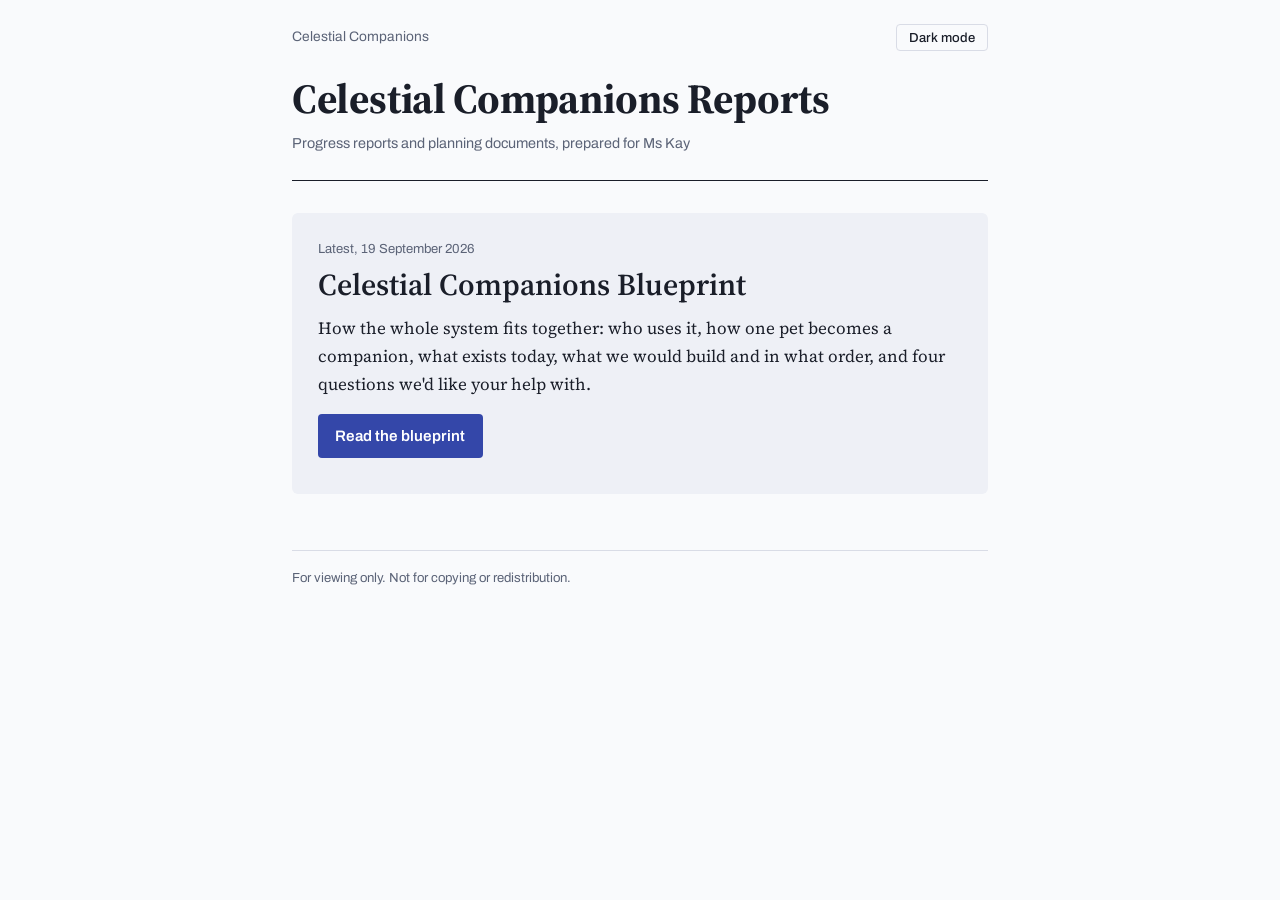
<file: index.html>
<!doctype html>
<html lang="en-GB">
<head>
<meta charset="utf-8">
<meta name="viewport" content="width=device-width, initial-scale=1">
<meta name="robots" content="noindex">
<title>Celestial Companions Reports</title>
<link rel="preconnect" href="https://fonts.googleapis.com">
<link rel="preconnect" href="https://fonts.gstatic.com" crossorigin>
<link href="https://fonts.googleapis.com/css2?family=Archivo:wght@400;500;600&family=Source+Serif+4:opsz,wght@8..60,400;8..60,600;8..60,700&display=swap" rel="stylesheet">
<link rel="stylesheet" href="assets/site.css">
<script src="assets/site.js"></script>
</head>
<body>
<div class="wrap index">

  <div class="topbar">
    <span>Celestial Companions</span>
    <button type="button" class="theme-toggle">Dark mode</button>
  </div>

  <header class="doc">
    <h1>Celestial Companions Reports</h1>
    <p class="byline">Progress reports and planning documents, prepared for Ms Kay</p>
  </header>

  <main>
    <section class="featured">
      <p class="label">Latest, 19 September 2026</p>
      <h2><a href="blueprint/">Celestial Companions Blueprint</a></h2>
      <p>How the whole system fits together: who uses it, how one pet becomes a companion, what exists today, what we would build and in what order, and four questions we'd like your help with.</p>
      <p><a class="button" href="blueprint/">Read the blueprint</a></p>
    </section>
  </main>

  <footer class="doc">For viewing only. Not for copying or redistribution.</footer>

</div>
</body>
</html>
</file>
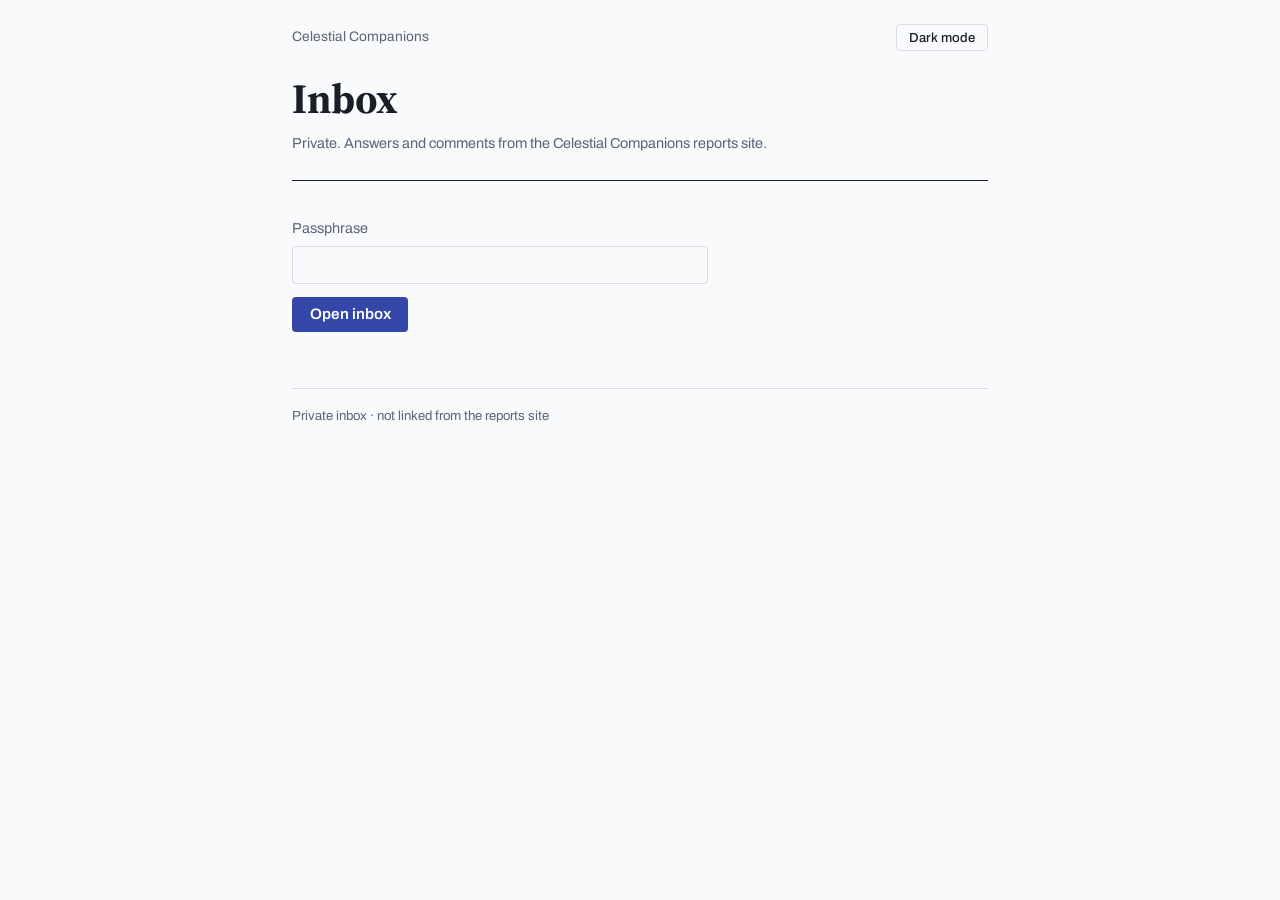
<file: inbox/index.html>
<!doctype html>
<html lang="en-GB">
<head>
<meta charset="utf-8">
<meta name="viewport" content="width=device-width, initial-scale=1">
<meta name="robots" content="noindex, nofollow">
<title>Inbox</title>
<link rel="preconnect" href="https://fonts.googleapis.com">
<link rel="preconnect" href="https://fonts.gstatic.com" crossorigin>
<link href="https://fonts.googleapis.com/css2?family=Archivo:wght@400;500;600&family=Source+Serif+4:opsz,wght@8..60,400;8..60,600;8..60,700&display=swap" rel="stylesheet">
<link rel="stylesheet" href="../assets/site.css">
<script src="../assets/site.js"></script>
<style>
  .inbox-tools { display: flex; align-items: center; gap: 0.8rem; flex-wrap: wrap; font-family: var(--sans); font-size: 0.9rem; color: var(--muted); margin: 0 0 1.5rem; }
  .inbox-tools .grow { flex: 1; }
  .card { border-top: 1px solid var(--line); padding: 1.1rem 0 0.4rem; }
  .card .q { font-family: var(--sans); font-size: 0.82rem; color: var(--muted); margin: 0 0 0.2rem; }
  .card .tag { display: inline-block; font-family: var(--sans); font-size: 0.72rem; font-weight: 600; border: 1px solid var(--accent); color: var(--accent); border-radius: 3px; padding: 0 0.4rem; margin-left: 0.4rem; }
  .card .text { white-space: pre-wrap; margin: 0.2rem 0 0.8rem; }
  .card label { display: block; font-family: var(--sans); font-size: 0.82rem; color: var(--muted); margin: 0 0 0.3rem; }
  .card textarea { display: block; width: 100%; min-height: 4.5rem; resize: vertical; font: 400 1rem/1.5 var(--serif); color: var(--ink); background: var(--bg); border: 1px solid var(--line); border-radius: 4px; padding: 0.55rem 0.7rem; }
  .card textarea:focus-visible, #pass:focus-visible { outline: 2px solid var(--accent); outline-offset: 1px; }
  .card .row { display: flex; align-items: center; gap: 0.9rem; flex-wrap: wrap; margin: 0.6rem 0 1rem; }
  .card .status { font-family: var(--sans); font-size: 0.85rem; color: var(--muted); }
  #pass { display: block; width: 100%; max-width: 26rem; font: 400 1rem var(--sans); color: var(--ink); background: var(--bg); border: 1px solid var(--line); border-radius: 4px; padding: 0.6rem 0.7rem; margin: 0.3rem 0 0.8rem; }
  button.button { border: 0; cursor: pointer; }
  button.button:disabled { opacity: 0.55; cursor: default; }
  button.button.quiet { background: transparent; color: var(--muted); border: 1px solid var(--line); }
  .message { font-family: var(--sans); font-size: 0.9rem; color: var(--muted); }
</style>
</head>
<body>
<div class="wrap">

  <div class="topbar">
    <span>Celestial Companions</span>
    <button type="button" class="theme-toggle">Dark mode</button>
  </div>

  <header class="doc">
    <h1>Inbox</h1>
    <p class="byline">Private. Answers and comments from the Celestial Companions reports site.</p>
  </header>

  <main>
    <section id="gate" hidden>
      <form id="gate-form">
        <label for="pass" class="message">Passphrase</label>
        <input id="pass" type="password" autocomplete="current-password">
        <button type="submit" class="button" id="gate-go">Open inbox</button>
        <p class="message" id="gate-msg" role="status"></p>
      </form>
    </section>

    <section id="list" hidden>
      <div class="inbox-tools">
        <span id="summary"></span>
        <span class="grow"></span>
        <button type="button" class="button quiet" id="refresh">Refresh</button>
        <button type="button" class="button quiet" id="lock">Lock</button>
      </div>
      <div id="cards"></div>
    </section>

    <p class="message" id="off" hidden>The database connection isn't set up on this page yet.</p>
  </main>

  <footer class="doc">Private inbox &middot; not linked from the reports site</footer>

</div>

<script src="../assets/comments-config.js"></script>
<script>
(function () {
  var REPORT = 'ccom-blueprint';
  var LABELS = {
    q1: 'Question 1: how long a family will wait, and what they can do meanwhile',
    q2: 'Question 2: who finishes each companion by hand',
    q3: 'Question 3: what a family ends up with',
    q4: 'Question 4: what families can send, and branch staff collecting it',
    general: 'Comments at the end'
  };
  var ORDER = ['q1', 'q2', 'q3', 'q4', 'general'];
  var cfg = window.COMMENTS_CONFIG || {};
  var secret = null;
  var rows = [];

  function $(id) { return document.getElementById(id); }
  function el(tag, cls, text) { var n = document.createElement(tag); if (cls) n.className = cls; if (text) n.textContent = text; return n; }

  function headers() {
    var h = { apikey: cfg.anonKey, 'Content-Type': 'application/json' };
    if (/^eyJ/.test(cfg.anonKey)) h.Authorization = 'Bearer ' + cfg.anonKey;
    return h;
  }

  function rpc(name, body) {
    return fetch(cfg.url.replace(/\/+$/, '') + '/rest/v1/rpc/' + name, { method: 'POST', headers: headers(), body: JSON.stringify(body) })
      .then(function (r) {
        return r.json().catch(function () { return null; }).then(function (data) {
          if (!r.ok) { var e = new Error((data && data.message) || ('HTTP ' + r.status)); e.status = r.status; throw e; }
          return data;
        });
      });
  }

  function when(iso) {
    try { return new Date(iso).toLocaleString('en-GB', { day: 'numeric', month: 'short', year: 'numeric', hour: '2-digit', minute: '2-digit' }); } catch (e) { return ''; }
  }

  function keep(s) { try { sessionStorage.setItem('ccom_inbox', s); } catch (e) {} }
  function recall() { try { return sessionStorage.getItem('ccom_inbox'); } catch (e) { return null; } }
  function forget() { try { sessionStorage.removeItem('ccom_inbox'); } catch (e) {} }

  function show(which) {
    $('gate').hidden = which !== 'gate';
    $('list').hidden = which !== 'list';
    $('off').hidden = which !== 'off';
  }

  function load() {
    return rpc('owner_list_site_comments', { p_secret: secret, p_report: REPORT }).then(function (data) {
      rows = data || [];
      render();
      show('list');
    });
  }

  function waiting() { return rows.filter(function (r) { return !r.reply; }).length; }

  function updateSummary() {
    var n = rows.length, w = waiting();
    $('summary').textContent = n + (n === 1 ? ' comment' : ' comments') + ' · ' + (w === 0 ? 'all replied to' : w + ' waiting for a reply');
  }

  function card(r) {
    var c = el('div', 'card comment-form');
    var q = el('p', 'q', (LABELS[r.question_key] || r.question_key || 'Comment') + ' · ' + (r.author_name ? r.author_name + ' · ' : '') + (r.updated_at ? 'edited ' + when(r.updated_at) : when(r.created_at)));
    if (!r.reply) q.appendChild(el('span', 'tag', 'Needs a reply'));
    c.appendChild(q);
    c.appendChild(el('p', 'text', r.body));

    var label = el('label', null, 'My reply (shown under her answer)');
    var ta = el('textarea');
    ta.id = 'reply-' + r.id;
    ta.maxLength = 4000;
    ta.value = r.reply || '';
    label.htmlFor = ta.id;
    c.appendChild(label);
    c.appendChild(ta);

    var row = el('div', 'row');
    var btn = el('button', 'button', r.reply ? 'Update reply' : 'Send reply');
    btn.type = 'button';
    var status = el('span', 'status');
    status.setAttribute('role', 'status');
    row.appendChild(btn);
    row.appendChild(status);
    c.appendChild(row);

    btn.addEventListener('click', function () {
      btn.disabled = true;
      status.textContent = 'Saving…';
      rpc('owner_reply_site_comment', { p_secret: secret, p_id: r.id, p_reply: ta.value })
        .then(function (out) {
          var o = out && out[0];
          r.reply = o ? o.reply : (ta.value.trim() || null);
          r.replied_at = o ? o.replied_at : r.replied_at;
          updateSummary();
          btn.textContent = r.reply ? 'Update reply' : 'Send reply';
          var tag = q.querySelector('.tag');
          if (r.reply && tag) tag.remove();
          if (!r.reply && !tag) q.appendChild(el('span', 'tag', 'Needs a reply'));
          status.textContent = r.reply ? 'Saved. She will see it next time she opens the page.' : 'Reply removed.';
        })
        .catch(function () { status.textContent = "That didn't save. Try again in a moment."; })
        .then(function () { btn.disabled = false; });
    });
    return c;
  }

  function render() {
    var box = $('cards');
    box.textContent = '';
    updateSummary();
    if (!rows.length) { box.appendChild(el('p', 'message', 'Nothing yet. When she saves an answer or a comment it will appear here.')); return; }
    var sorted = rows.slice().sort(function (a, b) {
      var ka = ORDER.indexOf(a.question_key), kb = ORDER.indexOf(b.question_key);
      if (ka < 0) ka = 99; if (kb < 0) kb = 99;
      if (ka !== kb) return ka - kb;
      return new Date(b.created_at) - new Date(a.created_at);
    });
    sorted.forEach(function (r) { box.appendChild(card(r)); });
  }

  function open(pass, silent) {
    secret = pass;
    $('gate-go').disabled = true;
    $('gate-msg').textContent = silent ? '' : 'Opening…';
    return load()
      .then(function () { keep(pass); $('gate-msg').textContent = ''; })
      .catch(function (e) {
        secret = null;
        forget();
        show('gate');
        $('gate-msg').textContent = (e && /not allowed/i.test(e.message)) ? "That passphrase isn't right." : "Couldn't open the inbox. Check the connection and try again.";
      })
      .then(function () { $('gate-go').disabled = false; });
  }

  if (!cfg.url || !cfg.anonKey) { show('off'); return; }

  $('gate-form').addEventListener('submit', function (e) {
    e.preventDefault();
    var p = $('pass').value;
    if (!p) { $('gate-msg').textContent = 'Type the passphrase first.'; return; }
    open(p, false).then(function () { $('pass').value = ''; });
  });
  $('refresh').addEventListener('click', function () { load().catch(function () { $('summary').textContent = "Couldn't refresh. Try again."; }); });
  $('lock').addEventListener('click', function () { secret = null; rows = []; forget(); $('cards').textContent = ''; show('gate'); $('pass').focus(); });

  var saved = recall();
  if (saved) { show('list'); open(saved, true); } else { show('gate'); }
})();
</script>
</body>
</html>
</file>
<file: assets/site.css>
:root {
  color-scheme: light dark;
  --bg: #f9fafc;
  --ink: #1a1e29;
  --muted: #5b6377;
  --line: #d9dce6;
  --soft: #eef0f6;
  --accent: #3447a9;
  --accent-ink: #ffffff;
  --serif: 'Source Serif 4', Georgia, 'Times New Roman', serif;
  --sans: 'Archivo', system-ui, -apple-system, 'Segoe UI', sans-serif;
}

@media (prefers-color-scheme: dark) {
  :root:not([data-theme="light"]) {
    --bg: #14161d;
    --ink: #e9ebf2;
    --muted: #9aa1b5;
    --line: #333847;
    --soft: #1e212b;
    --accent: #8ea0f2;
    --accent-ink: #0e1330;
  }
}

:root[data-theme="light"] { color-scheme: light; }

:root[data-theme="dark"] {
  color-scheme: dark;
  --bg: #14161d;
  --ink: #e9ebf2;
  --muted: #9aa1b5;
  --line: #333847;
  --soft: #1e212b;
  --accent: #8ea0f2;
  --accent-ink: #0e1330;
}

* { box-sizing: border-box; }

html { -webkit-text-size-adjust: 100%; }

body {
  margin: 0;
  background: var(--bg);
  color: var(--ink);
  font-family: var(--serif);
  font-size: 1.0625rem;
  line-height: 1.65;
}

.wrap {
  max-width: 46rem;
  margin: 0 auto;
  padding: 1.5rem 20px 4rem;
}

a { color: var(--accent); text-underline-offset: 0.15em; }
a:focus-visible, button:focus-visible { outline: 2px solid var(--accent); outline-offset: 2px; }

/* ---- top bar and header ---- */
.topbar {
  display: flex;
  justify-content: space-between;
  align-items: center;
  gap: 1rem;
  padding-bottom: 1.5rem;
  font-family: var(--sans);
  font-size: 0.86rem;
  color: var(--muted);
}

.topbar a { color: var(--muted); text-decoration: none; }
.topbar a:hover { color: var(--ink); text-decoration: underline; }

.theme-toggle {
  font: 500 0.82rem var(--sans);
  color: var(--ink);
  background: transparent;
  border: 1px solid var(--line);
  border-radius: 4px;
  padding: 0.3rem 0.75rem;
  cursor: pointer;
}

.theme-toggle:hover { background: var(--soft); }

header.doc {
  padding-bottom: 1.5rem;
  border-bottom: 1px solid var(--ink);
  margin-bottom: 2rem;
}

h1 {
  font-family: var(--serif);
  font-weight: 700;
  font-size: clamp(2rem, 5vw, 2.6rem);
  line-height: 1.15;
  letter-spacing: -0.01em;
  margin: 0 0 0.6rem;
  text-wrap: balance;
}

.byline {
  font-family: var(--sans);
  font-size: 0.9rem;
  color: var(--muted);
  margin: 0;
}

.contents {
  font-family: var(--sans);
  font-size: 0.88rem;
  color: var(--muted);
  margin: 1.1rem 0 0;
  line-height: 1.9;
}

.contents a { color: var(--muted); }
.contents a:hover { color: var(--ink); }

/* ---- text ---- */
h2 {
  font-family: var(--serif);
  font-weight: 600;
  font-size: 1.55rem;
  line-height: 1.25;
  margin: 3rem 0 0.75rem;
  scroll-margin-top: 1rem;
  text-wrap: balance;
}

h3 {
  font-family: var(--serif);
  font-weight: 600;
  font-size: 1.15rem;
  margin: 2rem 0 0.5rem;
}

p { margin: 0 0 1rem; }
ul, ol { margin: 0 0 1rem; padding-left: 1.4rem; }
li { margin: 0.35rem 0; }

ol.questions li { margin: 0.9rem 0; font-size: 1.08rem; }

.why {
  display: block;
  margin-top: 0.15rem;
  font-size: 0.95rem;
  color: var(--muted);
}

/* ---- tables ---- */
.table-wrap { overflow-x: auto; margin: 1.25rem 0 1.5rem; }

table {
  border-collapse: collapse;
  width: 100%;
  min-width: 32rem;
  font-family: var(--sans);
  font-size: 0.9rem;
  line-height: 1.45;
}

th, td {
  text-align: left;
  vertical-align: top;
  padding: 0.6rem 0.9rem 0.6rem 0;
  border-bottom: 1px solid var(--line);
}

th { font-weight: 600; border-bottom: 1px solid var(--ink); white-space: nowrap; }
td:first-child { font-weight: 600; }

/* ---- figures ---- */
figure { margin: 1.75rem 0; }

pre.mermaid,
.chart {
  margin: 0;
  border: 1px solid var(--line);
  border-radius: 4px;
  padding: 1rem;
  overflow-x: auto;
  text-align: center;
  background: transparent;
}

.chart { text-align: left; }

figcaption {
  font-family: var(--sans);
  font-size: 0.85rem;
  color: var(--muted);
  line-height: 1.5;
  margin-top: 0.6rem;
}

/* ---- schedule chart ---- */
.wf {
  min-width: 600px;
  display: grid;
  grid-template-columns: 11rem 1fr;
  align-items: center;
  row-gap: 0.5rem;
  font-family: var(--sans);
  font-size: 0.88rem;
}

.wf-label { padding-right: 0.75rem; line-height: 1.3; }
.wf-label small { display: block; color: var(--muted); font-size: 0.78rem; }
.wf-corner { color: var(--muted); font-size: 0.78rem; }

.wf-weeks {
  display: grid;
  grid-template-columns: repeat(12, 1fr);
  color: var(--muted);
  font-size: 0.78rem;
  border-bottom: 1px solid var(--line);
  padding-bottom: 0.3rem;
}

.wf-weeks span { padding-left: 0.3rem; }

.wf-track {
  display: grid;
  grid-template-columns: repeat(24, 1fr);
  height: 2rem;
  background-image: linear-gradient(to right, var(--line) 1px, transparent 1px);
  background-size: calc(100% / 12) 100%;
  border-right: 1px solid var(--line);
}

.wf-bar {
  grid-row: 1;
  align-self: center;
  height: 1.5rem;
  display: flex;
  align-items: center;
  padding: 0 0.45rem;
  border-radius: 3px;
  background: var(--accent);
  color: var(--accent-ink);
  font-weight: 600;
  font-size: 0.78rem;
  white-space: nowrap;
  overflow: hidden;
}

.wf-bar.uncertain {
  background: transparent;
  color: var(--ink);
  border: 1.5px dashed var(--accent);
}

/* ---- index page ---- */
.featured {
  background: var(--soft);
  border-radius: 6px;
  padding: 1.6rem 1.6rem 1.2rem;
  margin-bottom: 2.5rem;
}

.featured .label {
  font-family: var(--sans);
  font-size: 0.82rem;
  color: var(--muted);
  margin: 0 0 0.4rem;
}

.featured h2 { margin: 0 0 0.6rem; font-size: 1.9rem; }
.featured h2 a { color: var(--ink); text-decoration: none; }
.featured h2 a:hover { text-decoration: underline; }

.button {
  display: inline-block;
  font-family: var(--sans);
  font-weight: 600;
  font-size: 0.95rem;
  color: var(--accent-ink);
  background: var(--accent);
  padding: 0.6rem 1.1rem;
  border-radius: 4px;
  text-decoration: none;
}

.button:hover { opacity: 0.9; }

.report-list { list-style: none; margin: 0 0 1.5rem; padding: 0; }
.report-list li { margin: 0; padding: 1rem 0; border-top: 1px solid var(--line); }
.report-list li:last-child { border-bottom: 1px solid var(--line); }
.report-list a { font-weight: 600; font-size: 1.15rem; }

.report-list .when {
  display: block;
  font-family: var(--sans);
  font-size: 0.82rem;
  color: var(--muted);
  margin: 0.15rem 0 0.35rem;
}

.report-list p { margin: 0; color: var(--muted); font-size: 0.98rem; }

.index h2.plain { font-size: 1.15rem; margin: 0 0 0.75rem; }

footer.doc {
  margin-top: 3.5rem;
  padding-top: 1rem;
  border-top: 1px solid var(--line);
  font-family: var(--sans);
  font-size: 0.82rem;
  color: var(--muted);
}



/* ---- comments ---- */
.answer { margin: 0.9rem 0 0.4rem; }

.comment-form label {
  display: block;
  font-family: var(--sans);
  font-size: 0.85rem;
  color: var(--muted);
  margin: 0 0 0.3rem;
}

.comment-form .name-label { margin-top: 0.8rem; }

.comment-form textarea,
.comment-form input[type="text"] {
  display: block;
  width: 100%;
  font: 400 1rem/1.5 var(--serif);
  color: var(--ink);
  background: var(--bg);
  border: 1px solid var(--line);
  border-radius: 4px;
  padding: 0.6rem 0.7rem;
}

.comment-form textarea { min-height: 6rem; resize: vertical; }
.comment-form textarea:focus-visible,
.comment-form input[type="text"]:focus-visible { outline: 2px solid var(--accent); outline-offset: 1px; }

.comment-form .row { display: flex; align-items: center; gap: 0.9rem; flex-wrap: wrap; margin-top: 0.7rem; }
.comment-form button.button { border: 0; cursor: pointer; }
.comment-form button.button:disabled { opacity: 0.55; cursor: default; }
.comment-form .status { font-family: var(--sans); font-size: 0.85rem; color: var(--muted); }
.comment-form .hp { position: absolute; left: -9999px; width: 1px; height: 1px; overflow: hidden; }

.saved { border-left: 3px solid var(--line); padding: 0.1rem 0 0.1rem 0.9rem; margin: 0.9rem 0; }
.saved .when { font-family: var(--sans); font-size: 0.78rem; color: var(--muted); }
.saved-top { display: flex; justify-content: space-between; align-items: center; gap: 0.6rem; }
.pen { background: transparent; border: 1px solid transparent; border-radius: 4px; color: var(--muted); cursor: pointer; padding: 0.3rem 0.4rem; line-height: 0; }
.pen:hover { color: var(--ink); border-color: var(--line); }
.pen:focus-visible { outline: 2px solid var(--accent); outline-offset: 2px; }
.pen svg { display: block; }
.saved > .text { cursor: text; }
.comment-form button.button.quiet { background: transparent; color: var(--muted); border: 1px solid var(--line); }
.comment-form button.button.quiet:hover { color: var(--ink); }
.saved .text { margin: 0.15rem 0 0.4rem; white-space: pre-wrap; font-size: 1rem; }
.saved .reply { background: var(--soft); border-radius: 4px; padding: 0.55rem 0.8rem; margin-top: 0.5rem; }
.saved .reply .who { display: block; font-family: var(--sans); font-size: 0.78rem; color: var(--muted); }
.saved .reply .text { margin-bottom: 0; }

.note-muted { font-family: var(--sans); font-size: 0.9rem; color: var(--muted); }

@media print {
  .theme-toggle, .contents, .comment-form { display: none; }
}
</file>
